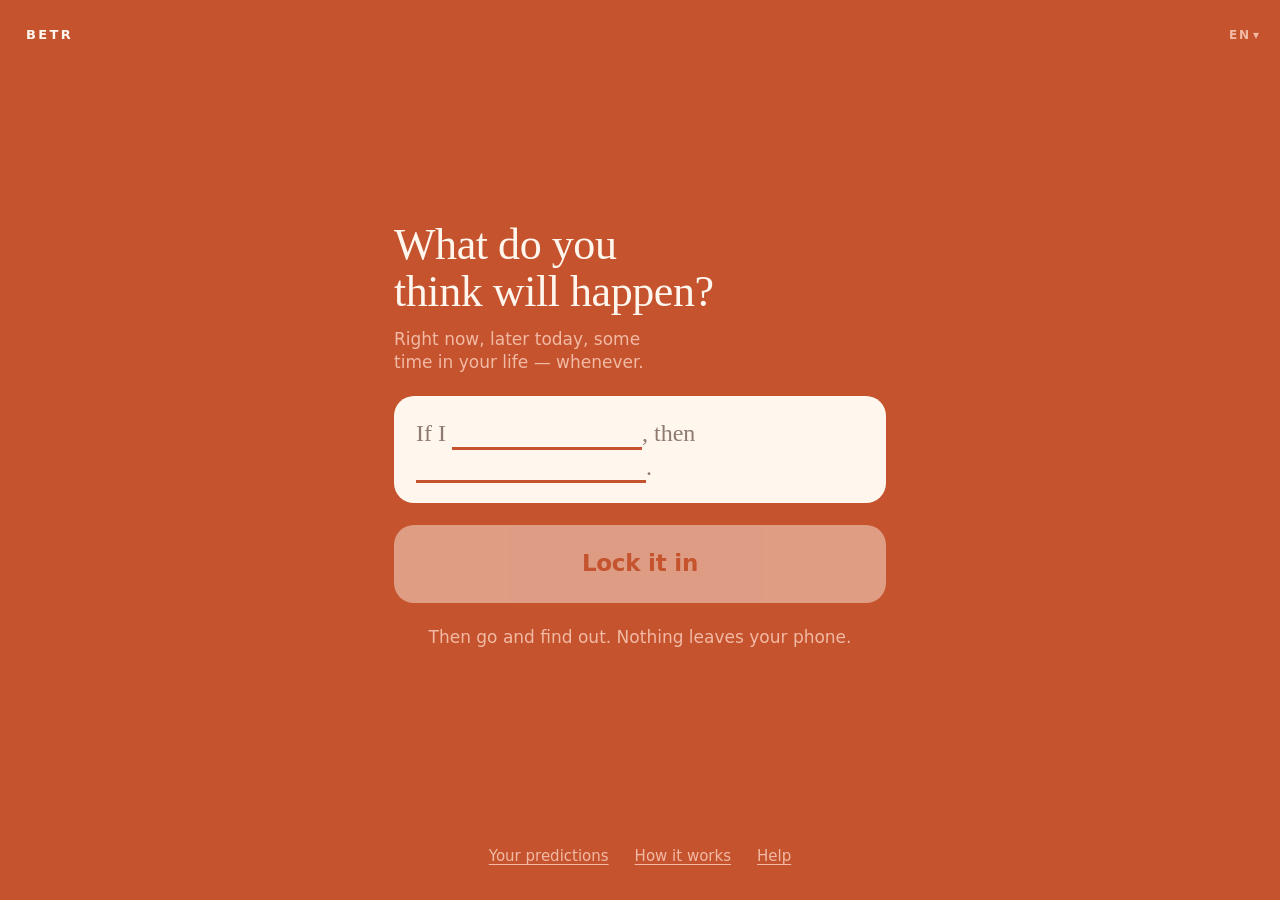
<file: web/index.html>
<!doctype html>
<html lang="en">
<head>
<meta charset="utf-8">
<meta name="viewport" content="width=device-width, initial-scale=1, viewport-fit=cover">
<title>BETR</title>

<!--
  Betr v1. Plain HTML, CSS and JavaScript. No framework, no build step, no dependencies,
  nothing minified. If you are reading this to check what it does: every file it loads is
  listed below, they are all in this folder, and there is no other code anywhere.

  The one thing worth checking yourself: turn on airplane mode and use it. It works, because
  after this page has loaded nothing here ever makes a request.
-->

<!--
  Belt and braces. B3 serves the same policy as a real header, which is the one that counts;
  a meta tag can be stripped by anything that rewrites HTML, a header cannot.

  connect-src 'none' is the important line: fetch, XHR, WebSocket, beacon and EventSource are
  all blocked outright, so an accidental request fails loudly in the console instead of
  quietly succeeding. font-src 'none' means no web font can ever be loaded, by anyone.

  'file:' is here so the page still works when it is opened straight off disk, which is how
  it gets looked at before it is deployed. Over https a file: URL cannot be loaded at all, so
  it grants nothing on the real site.
-->
<meta http-equiv="Content-Security-Policy" content="
  default-src 'none';
  script-src 'self' file:;
  style-src 'self' file:;
  img-src 'self' file: data:;
  manifest-src 'self' file:;
  font-src 'none';
  connect-src 'none';
  base-uri 'none';
  form-action 'none';
  frame-ancestors 'none'">

<meta name="referrer" content="no-referrer">
<meta name="description" content="BETR helps you test unhelpful beliefs in everyday life. You pick a worry about how people will react, it gives you one small thing to try today, and you record what actually happened.">
<meta name="theme-color" content="#C4532E">
<meta name="color-scheme" content="light dark">

<!--
  The one script in the head, and it is here for one reason: the light-or-dark choice has to
  be on <html> before the stylesheet below is asked for, or somebody who chose dark gets a
  flash of the other one on the way into every screen. It reads one key, asks the phone if
  that key is empty, and writes one attribute and the meta tag above. Like everything else
  here it fetches nothing.

  It cannot be an inline <script>: the policy above is script-src 'self', which blocks inline
  script outright. That is deliberate, and this is the shape that respects it.
-->
<script src="lib/theme.js"></script>
<meta name="apple-mobile-web-app-capable" content="yes">
<meta name="apple-mobile-web-app-title" content="BETR">
<meta name="apple-mobile-web-app-status-bar-style" content="default">

<!-- B3's deploy rewrites this to the SHA-256 of the files it served. "dev" means unpublished. -->
<meta name="betr-build" content="dev">

<link rel="manifest" href="manifest.webmanifest">
<link rel="icon" href="icon-192.png" sizes="192x192" type="image/png">
<link rel="apple-touch-icon" href="apple-touch-icon.png">
<link rel="stylesheet" href="app.css">
</head>
<body>

<!--
  What a screen reader says when the screen changes but focus does not (B15). It lives outside
  #app so it survives every repaint — a live region that is replaced along with the markup is
  never announced at all. It is empty, and stays empty until the app has something to say that
  the new screen's heading does not already say for itself.
-->
<p id="say" class="sr" role="status" aria-live="polite" aria-atomic="true"></p>

<div id="app"></div>

<noscript>
  <div class="stage">
    <h1>BETR needs JavaScript</h1>
    <p class="sub">All of it runs on this device. None of it talks to a server.</p>
  </div>
</noscript>

<!--
  Order matters: app.js reads all of them, so it is last. The two files
  under content/ that B17 added are plain data — zones.js says which country a time zone is
  in, helplines.js says which number that country's own provider publishes — and lib/where.js
  is handed both by app.js. None of them fetches anything; that is the whole point.

  strings-en.js is every word a person can read (B15). A second language is one more
  strings-<code>.js line here and nothing else — never a fetch, so the airplane-mode proof
  holds in every language BETR ever ships.
-->
<!-- theme.js is already loaded, in the head; it has to be, and the comment there says why. -->
<script src="lib/guards.js"></script>
<script src="lib/store.js"></script>
<script src="lib/where.js"></script>
<script src="lib/i18n.js"></script>
<script src="content/strings-en.js"></script>
<script src="content/strings-fr.js"></script>
<script src="content/places.js"></script>
<script src="content/zones.js"></script>
<script src="content/helplines.js"></script>
<script src="app.js"></script>

</body>
</html>
</file>
<file: web/app.css>
/*
  BETR's whole stylesheet (B56, 2026-09-15: the terracotta and the paper).

  THE TYPE SYSTEM IS THE WHOLE SYSTEM. Founder, 2026-09-15: "too many font sizes… hard to know
  what's the title of the hope, what's the input label". So there are two voices and they never
  borrow each other's clothes:

    the person's words   serif, on a paper card — the prediction, what happened. Never anything
                         the app wrote.
    the app's words      sans, on the orange — one bold question per screen, a line of
                         explanation under it, and one big paper button.

  Plus one state label (LOCKED IN, small caps) and the three tags. That is all of it.

  System fonts only. A font request is a request, and "nothing is sent to us or anyone else"
  has to survive somebody opening the network tab (rule 1). Georgia and Iowan Old Style are on
  the phone already.

  Two rules B15 added, and both are cheap now and expensive later:
  1. EVERY LAYOUT PROPERTY IS LOGICAL, not physical: `margin-inline-start`, never `margin-left`.
     The browser flips them when <html dir> is rtl. i18n.test.js fails the build on a physical one.
  2. EVERY FONT SIZE IS IN REM, never px, so a person who turned their text size up gets it.
     The canvas is drawn in px at 16px to the rem: 24px is 1.5rem, 17px is 1.0625rem.

  NO DARK MODE, ON PURPOSE (B56 §3). The orange is the ground in both, and a paper card is a
  paper card. lib/theme.js still writes data-theme onto <html>; nothing here reads it.

  CONTRAST, AND IT IS THE FOUNDER'S TO DECIDE (B56 §9, raised 2026-09-15). As the canvas draws
  them, paper on the orange is 4.25:1 and the pink explanation line is 2.65:1 — both under the
  4.5:1 that small text needs. The canvas is built exactly as locked; every colour is a token
  below, so the answer is a one-line change.
*/

:root {
  color-scheme: light;
  --ground: #C4532E;
  --on-ground: #FFF6EE;
  --soft: #F2B9A4;
  --paper: #FFF6EE;
  --ink: #2B1A12;
  --printed: #8E7A70;
  /* The day label is 12px and bold; #8E7A70 is 3.8:1 on paper, so it is a shade darker. */
  --day: #7A665C;
  --link: #93371A;
  --marker: #FFE58A;
  --marker-ink: #3A2E00;
  --sort-tag: #F2B9A4;
  --sort-ink: #3A1F14;
  --not-tag: #E8D5CC;
  --not-ink: #5C4033;
  --faded: rgba(255, 246, 238, .45);
  --lift: 0 18px 40px rgba(0, 0, 0, .15);
  --sans: system-ui, -apple-system, "Segoe UI", Roboto, "Helvetica Neue", Arial, sans-serif;
  --serif: Georgia, "Iowan Old Style", "Times New Roman", serif;
}

* { box-sizing: border-box; }
html, body { min-height: 100%; }
body {
  margin: 0; background: var(--ground); color: var(--on-ground);
  font-family: var(--sans); font-size: 1.0625rem; line-height: 1.45;
  -webkit-font-smoothing: antialiased; -webkit-text-size-adjust: 100%;
}
button { font: inherit; color: inherit; cursor: pointer; }
:focus-visible { outline: 3px solid var(--on-ground); outline-offset: 3px; }
.paper :focus-visible, .sheet :focus-visible, .warn :focus-visible, .note :focus-visible { outline-color: var(--ground); }
/* The heading focus lands on when the screen changes (B15). Nobody clicked it, so no ring. */
[tabindex="-1"]:focus { outline: none; }

.sr { position: absolute; width: 1px; height: 1px; padding: 0; margin: -1px; overflow: hidden; clip: rect(0 0 0 0); white-space: nowrap; border: 0; }
.arrow { display: inline-block; }
[dir="rtl"] .arrow { transform: scaleX(-1); }

/* ------------------------------------------------------------------ the frame */

.screen {
  min-height: 100vh; min-height: 100dvh;
  display: flex; flex-direction: column;
  padding-block: env(safe-area-inset-top) env(safe-area-inset-bottom);
}
/* The wordmark's row. Since 2026-09-16 it also carries the language, on the far side. */
.top {
  display: flex; align-items: center; justify-content: space-between; gap: 1rem;
  padding: 1.625rem 1.625rem 0;
}
.wordmark {
  margin: 0;
  font-weight: 800; font-size: .8125rem; letter-spacing: .18em; text-transform: uppercase;
}

/*
  The language (B16, founder's call): two grey letters and a small arrow, set like the
  LOCKED IN label so it reads as part of the frame rather than as a control asking for
  attention. The real <select> lies over it, invisible, and is the thing that is tapped: it
  opens the phone's own picker and a screen reader reads it as what it is.

  The box is 44px each way, the smallest thing a thumb hits reliably, and the negative margins
  give that back so the row is no taller than the wordmark alone. The select's font is 16px
  even though nobody sees it: under 16px, iOS zooms the whole page in when it is tapped.
*/
.lang {
  position: relative; display: flex; align-items: center; justify-content: center;
  min-inline-size: 2.75rem; min-block-size: 2.75rem;
  margin-block: -1rem; margin-inline-end: -.75rem;
}
.lang-code { color: var(--soft); font-weight: 700; font-size: .75rem; letter-spacing: .16em; }
.lang-code::after { content: "\25BE"; letter-spacing: 0; margin-inline-start: .125rem; }
.lang select {
  position: absolute; inset: 0; inline-size: 100%; block-size: 100%;
  opacity: 0; cursor: pointer; font-size: 1rem; border: 0; appearance: none;
}
.lang:focus-within .lang-code { outline: 3px solid var(--on-ground); outline-offset: 4px; border-radius: 2px; }
.main {
  flex: 1; width: 100%; max-width: 34rem; margin-inline: auto;
  padding: 1.25rem 1.625rem;
  display: flex; flex-direction: column; justify-content: center; gap: 1.375rem;
}
/* A list and a long read start at the top rather than floating in the middle. */
.screen.list .main, .screen.long .main { justify-content: flex-start; gap: .875rem; }

/* ------------------------------------------------------------------ the app's voice */

.headline {
  font-family: var(--serif); font-weight: 400;
  font-size: clamp(2.25rem, 11vw, 2.75rem); line-height: 1.06; letter-spacing: -.01em;
  margin: 0 0 .375rem; text-wrap: balance;
}
.ask { font-weight: 700; font-size: 1.5rem; line-height: 1.25; letter-spacing: -.01em; margin: 0; }
.say { font-size: 1.0625rem; margin: 0; color: var(--soft); text-align: center; }
/*
  A subtitle, under the headline on the front and under the ask on Locked in (2026-09-16).
  It answers the question its heading leaves open, so it has to read as part of that heading
  rather than as the next thing: the negative top margin pulls it back out of the column's
  1.375rem gap and sits it just under the words it belongs to.
*/
.sub {
  margin: -.9375rem 0 0; font-size: 1.0625rem; line-height: 1.35;
  color: var(--soft); text-wrap: balance;
}
.say.start { text-align: start; }
.plainsay { font-size: 1.1875rem; margin: 0; }
.label { font-weight: 700; font-size: .75rem; letter-spacing: .16em; text-transform: uppercase; color: var(--soft); margin: 0; }

.big {
  display: flex; align-items: center; justify-content: center; width: 100%;
  background: var(--paper); color: var(--ground); border: 0; border-radius: 20px;
  padding: 1.375rem 1.875rem; font-weight: 800; font-size: 1.4375rem; letter-spacing: -.01em;
  box-shadow: var(--lift);
}
/* Empty blanks: drawn at 45%, and a tap on it does nothing a sighted person can see (B56 §3). */
.big[aria-disabled="true"] { opacity: .45; box-shadow: none; }
.link {
  background: none; border: 0; padding: .25rem 0; align-self: center;
  color: var(--soft); font-size: 1.0625rem; text-align: center;
  text-decoration: underline; text-underline-offset: 3px;
}

/* ------------------------------------------------------------------ the person's voice */

.paper {
  background: var(--paper); color: var(--ink); border-radius: 20px;
  padding: 1.25rem 1.375rem; margin: 0;
  font-family: var(--serif); font-weight: 400; font-size: 1.5rem; line-height: 1.3;
  overflow-wrap: anywhere;
}
/* On the loop screens after the first, the prediction is context, not the thing being written. */
.paper.small { font-size: 1.1875rem; line-height: 1.4; }
.paper .fixed { color: var(--printed); }

/*
  A blank inside the printed sentence. Empty, it is an inline-block with a width, so there is a
  line to write on, as the canvas draws it. Written in, it is INLINE: the words flow inside the
  sentence and the underline follows them line by line. An inline-block holding a long answer
  dropped onto a line of its own and left "If I" and ", then" stranded above it (walked
  2026-09-15).
*/
.blank {
  display: inline;
  padding: 0 .125rem .1875rem; line-height: 1.5;
  border-block-end: 3px solid var(--ground);
  -webkit-box-decoration-break: clone; box-decoration-break: clone;
  white-space: pre-wrap; caret-color: var(--ground); outline: none;
}
.blank:empty { display: inline-block; vertical-align: bottom; min-width: 6.875rem; min-height: 1.2em; max-width: 100%; line-height: 1.15; }
/*
  How long an empty blank is. It was a fixed width drawn for a 390px phone, and below that it
  would not fit beside "If I" or "then", so the words and the punctuation broke onto lines of
  their own (founder, 2026-09-16, at 338 and 324). Now each blank is at most its old width and
  otherwise the card's width less room for the words beside it: "If I" and ",", or "then" and
  "." — measured in em so French's « Si je » and « alors » fit too. The first line of each pair
  is the fallback for a browser without container units (iOS before 16).
*/
.sentence { container-type: inline-size; }
.glue { white-space: nowrap; }
#if.blank:empty { min-width: min(11.875rem, 100%); min-width: min(11.875rem, max(4rem, calc(100cqi - 3em))); }
#then.blank:empty { min-width: min(14.375rem, 100%); min-width: min(14.375rem, max(4rem, calc(100cqi - 3.5em))); }
.blank:focus { background: rgba(196, 83, 46, .08); border-start-start-radius: 4px; border-start-end-radius: 4px; }

.box { display: block; width: 100%; min-height: 9.375rem; border: 0; resize: vertical; }

/* ------------------------------------------------------------------ 4 · the three answers */

.pills { display: flex; flex-direction: column; gap: .75rem; }
.pill {
  display: flex; align-items: center; justify-content: center; gap: .625rem; width: 100%;
  border: 0; border-radius: 18px; padding: 1.25rem 1.375rem;
  font-weight: 800; font-size: 1.375rem;
}
.pill.yeah { background: var(--marker); color: var(--marker-ink); box-shadow: 0 14px 30px rgba(0, 0, 0, .14); }
.pill.sort { background: var(--paper); color: var(--ink); }
.pill.not { background: var(--faded); color: var(--sort-ink); font-weight: 700; }
.spark { width: 1em; height: 1em; flex: none; fill: none; stroke: currentColor; stroke-width: 2; stroke-linecap: round; stroke-linejoin: round; }

.tag {
  display: inline-flex; align-items: center; border-radius: 999px; padding: .1875rem .625rem;
  font-family: var(--sans); font-weight: 800; font-size: .75rem; letter-spacing: .04em;
  line-height: 1.35; text-transform: uppercase; white-space: nowrap;
}
.tag.yeah { background: var(--marker); color: var(--marker-ink); }
.tag.sort { background: var(--sort-tag); color: var(--sort-ink); }
.tag.not, .tag.locked { background: var(--not-tag); color: var(--not-ink); }
.askrow { display: flex; align-items: center; gap: .75rem; flex-wrap: wrap; }

/* ------------------------------------------------------------------ 6 · the results */

.results { list-style: none; display: flex; flex-direction: column; gap: 1rem; padding: 1.125rem 1.25rem; }
.entry { display: flex; flex-direction: column; gap: .375rem; }
.meta { display: flex; gap: .625rem; align-items: center; margin: 0; }
.day { font-family: var(--sans); font-weight: 700; font-size: .75rem; letter-spacing: .12em; text-transform: uppercase; color: var(--day); }
.entry .t { font-size: 1.0625rem; line-height: 1.4; margin: 0; }
.wrote { white-space: pre-line; }

/* ------------------------------------------------------------------ 7 · your predictions */

.card { display: flex; flex-direction: column; gap: .625rem; width: 100%; border: 0; text-align: start; }
.card .said { display: block; }
.tags { display: flex; gap: .375rem; flex-wrap: wrap; }
.label.away { margin-block-start: .75rem; }
.quiet { display: flex; justify-content: center; gap: .5rem 1.25rem; flex-wrap: wrap; margin: 0; }
.quiet .link { font-size: .875rem; }

/* ------------------------------------------------------------------ notes, on paper */

.warn, .note {
  background: var(--paper); color: var(--ink); border-radius: 16px;
  padding: 1rem 1.125rem; font-size: 1rem; line-height: 1.45; text-align: start;
}
.warn p, .note p { margin: 0 0 .5rem; }
.warn a { color: var(--link); font-weight: 700; text-underline-offset: 3px; }
.warn ul.places { list-style: none; padding: 0; margin: 0 0 .5rem; }
.row { display: flex; gap: .75rem; flex-wrap: wrap; align-items: center; margin-block-start: .625rem; }
.ghost { background: none; border: 2px solid var(--not-tag); border-radius: 14px; padding: .625rem 1rem; font-weight: 700; font-size: .9375rem; color: var(--ink); }
.tiny { font-size: .875rem; color: var(--day); }
.plain { background: none; border: 0; padding: 0; font-size: .875rem; color: var(--day); text-decoration: underline; text-underline-offset: 3px; margin-inline-end: .875rem; }

/* ------------------------------------------------------------------ the foot */

.foot { display: flex; justify-content: center; flex-wrap: wrap; gap: .5rem 1.625rem; padding: 1rem 1.625rem 1.75rem; }
.foot button {
  background: none; border: 0; padding: .25rem 0;
  color: var(--soft); font-size: .9375rem; text-decoration: underline; text-underline-offset: 3px;
}

/* ------------------------------------------------------------------ Help and the country list */

.backrow { margin: 0; display: flex; }
.backrow .link { align-self: flex-start; font-size: .9375rem; }
.sheet {
  background: var(--paper); color: var(--ink); border-radius: 20px;
  padding: 1.375rem 1.5rem; font-size: .96875rem; line-height: 1.5; text-align: start;
}
.sheet h2 { font-weight: 700; font-size: 1rem; line-height: 1.35; margin: 1.25rem 0 .375rem; }
.sheet h2.title { font-size: 1.25rem; margin-block-start: 0; }
.sheet h3 { font-weight: 700; font-size: .875rem; color: var(--not-ink); margin: .875rem 0 .25rem; }
.sheet p { margin: 0 0 .375rem; }
.sheet ol { padding-inline-start: 1.125rem; margin: 0; }
.sheet li { margin-block-end: .375rem; }
.sheet a { color: var(--link); text-underline-offset: 3px; }
.sheet .quiet { display: block; font-size: .875rem; color: var(--day); }
.sheet ul.places { list-style: none; padding: 0; margin: 0; }
.sheet ul.places li { margin-block-end: .5625rem; line-height: 1.4; }
.sheet .proof { display: flex; gap: 1.625rem; margin: .5rem 0 .75rem; flex-wrap: wrap; }
.sheet .proof b { display: block; font-weight: 800; font-size: 1.5625rem; line-height: 1; }
.sheet .proof small { font-size: .75rem; letter-spacing: .08em; text-transform: uppercase; color: var(--day); }
.sheet .primer { border-inline-start: 3px solid var(--ground); padding-inline-start: .9375rem; margin: .5rem 0 .25rem; }
.sheet .primer p { margin: 0 0 .5625rem; }
.sheet textarea { display: block; width: 100%; font-size: .75rem; min-height: 9.375rem; margin-block-start: .625rem; font-family: ui-monospace, SFMono-Regular, Menlo, Consolas, monospace; }
.sheet .build { font-family: ui-monospace, SFMono-Regular, Menlo, Consolas, monospace; font-size: .75rem; color: var(--day); word-break: break-all; }
.sheet .warn { border: 2px solid var(--not-tag); margin-block-start: .5rem; }
.sheet .countries .plain { font-size: 1rem; color: var(--ink); text-decoration: none; padding: .375rem 0; }
</file>
